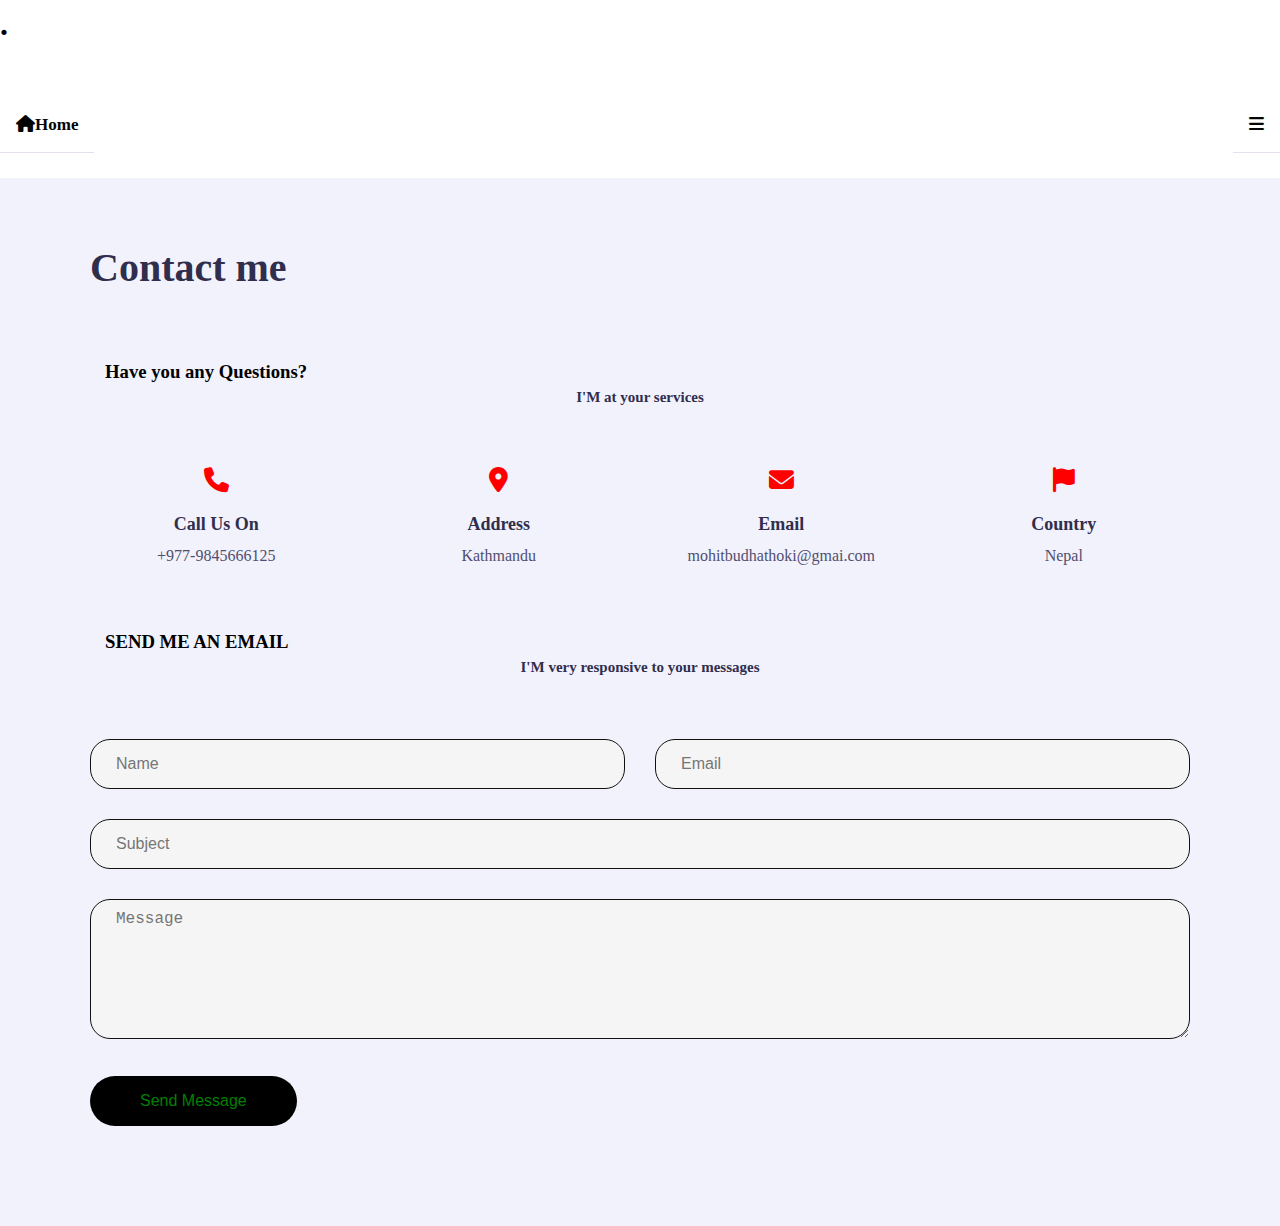
<file: contactus.html>
<!DOCTYPE html>
<html lang="en">
  <head>
    <title>Contactus Page</title>
    <link rel="stylesheet" href="https://cdnjs.cloudflare.com/ajax/libs/font-awesome/6.2.0/css/all.min.css">
    <meta charset="UTF-8">
    <link rel="stylesheet"  href="CSS/style.css">
    <link rel="stylesheet"  href="CSS/contactus.css">
    </head>
    <body>
    <section>
      <h1>.</h1>
        <div class="topnav" id="myTopnav">
            <a href="index.html" class="active"><i class="fa fa-home"></i>Home</a>
  <a href="portfolio.html"><i class="fa fa-user"></i>Portfolio</a>
    <a href="sitereport.html"><i class="fa fa-list"></i>Site Report</a>
    <a href="workexperience.html"><i class="fa fa-briefcase"></i>Work Experience</a>
    <a href="contactus.html"><i class="fa fa-comments"></i>Contact Us</a>
    
          
            <a href="javascript:void(0);" class="icon" onclick="myFunction()">
              <i class="fa fa-bars"></i>
            </a>
            
          </div>
        </section>

    
    
    <div class="main-container"></div>
    <div class="aside">
    <div class="logo">
    

    <div>
      <nav></nav>
            
        </div>
        </div>
        
    
        
        <ul class="nav">
            
        <li><a href="index.html" class="active"><i class="fa fa-home"></i>Home</a></li>
        <li><a href="portfolio.html"><i class="fa fa-user"></i>Portfolio</a></li>
        <li><a href="sitereport.html"><i class="fa fa-list"></i>Site Report</a></li>
        <li><a href="workexperience.html"><i class="fa fa-briefcase"></i>Work Experience</a></li>
        <li><a href="contactus.html"><i class="fa fa-comments"></i>Contact Us</a></li>
        
      </ul>
    
     
   </div>
    <!-- ===== Contact Us page  start===== -->
    <section class="contact section" id="contact">
        <div class="contact padd-15">
        <div class="container">
        <div class="row">
        <div class="section-title padd-15">
        <h2>Contact me</h2>
        </div>
        </div>
        
        <h3 class="Contact-title padd-15">Have you any Questions?</h3>
        <h4 class="contact-sub-title padd-15">I'M at your services</h4>
        <div class="row">
        <div class="contact-info-item padd-15">
        <div class="icon"><i class="fa fa-phone"></i></div>
        <h4>Call Us On</h4>
        <p>+977-9845666125</p>
        </div>
        <div class="contact-info-item padd-15">
        <div class="icon"><i class="fa fa-map-marker-alt"></i></div>
        <h4>Address</h4>
        <p>Kathmandu</p>
        </div>
        <div class="contact-info-item padd-15">
        <div class="icon"><i class="fa fa-envelope"></i></div>
        <h4>Email</h4>
        <p>mohitbudhathoki@gmai.com</p>
        </div>
        <div class="contact-info-item padd-15">
        <div class="icon"><i class="fa fa-flag"></i></div>
        <h4>Country</h4>
        <p>Nepal</p>
        </div>
        </div>
        <h3 class="Contact-title padd-15">SEND ME AN EMAIL</h3>
        <h4 class="contact-sub-title padd-15">I'M very responsive to your messages</h4>
       <div class="row">
        <div class="contact-form padd-15">
       <div class="row">
        <div class="form-item col-6 padd-15">
        <div class="form-group">
        <input type="text" class="form-control" placeholder="Name">
        </div>
        </div>
        <div class="form-item col-6 padd-15">
        <div class="form-group">
        <input type="email" class="form-control" placeholder="Email">
        </div>
        </div>
       </div>
       <div class="row">
        <div class="form-item col-12 padd-15">
        <div class="form-group">
        <input type="text" class="form-control" placeholder="Subject">
        </div>
        </div>
       </div>
       <div class="row">
        <div class="form-item col-12 padd-15">
        <div class="form-group">
        <textarea class="form-control" placeholder="Message"></textarea>
        </div>
        </div>
       </div>
       <div class="row">
        <div class="form-item col-12 padd-15">
        <button type="submit" class="btn">Send Message</button>
        </div>
        </div>
        </div>
        </div>
        </div>
      </div>
      </section>
       
     
         
      <script>
        function myFunction() {
          var x = document.getElementById("myTopnav");
          if (x.className === "topnav") {
            x.className += " responsive";
          } else {
            x.className = "topnav";
          }
        }
        </script>
      
      </body>
      </html>
</file>
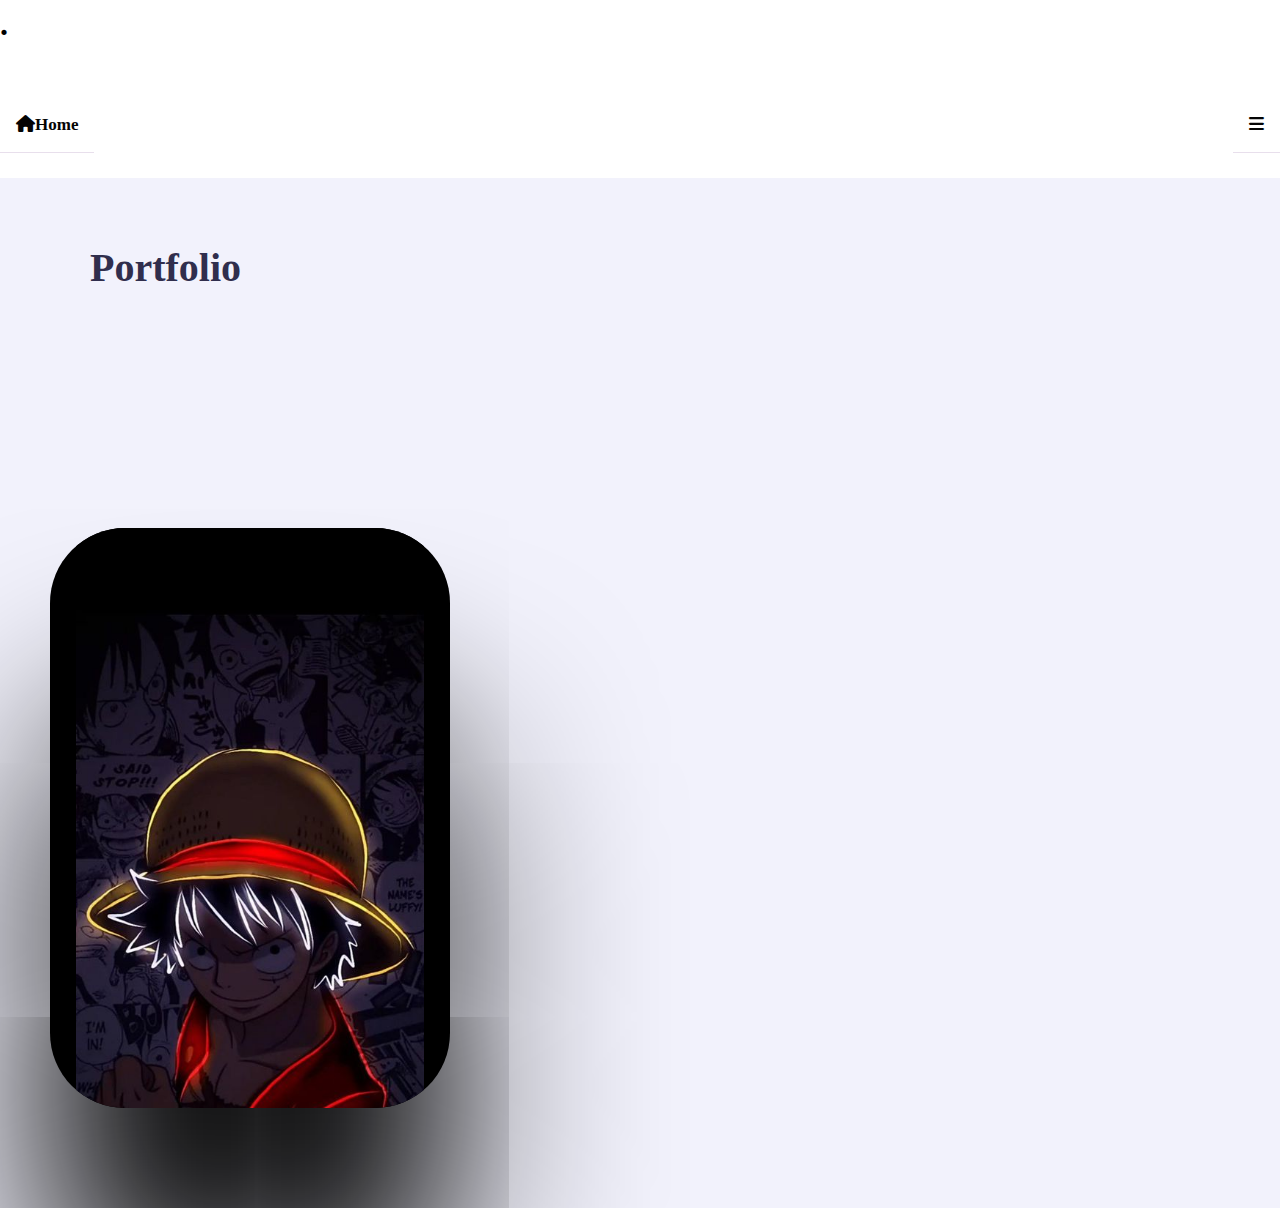
<file: portfolio.html>
<!DOCTYPE html>
<html lang="en">
  <head>
  <meta charset="UTF-8">
    <link rel="stylesheet" href="https://cdnjs.cloudflare.com/ajax/libs/font-awesome/6.2.0/css/all.min.css">

    <link rel="stylesheet"  href="CSS/style.css">
    <link rel="stylesheet"  href="CSS/portfolio.css">
   <title>Portfolio Page</title>
    </head>
    <body>
        <section>
          <h1>.</h1>
                <div class="topnav" id="myTopnav">
                    <a href="index.html" class="active"><i class="fa fa-home"></i>Home</a>
          <a href="portfolio.html"><i class="fa fa-user"></i>Portfolio</a>
            <a href="sitereport.html"><i class="fa fa-list"></i>Site Report</a>
            <a href="workexperience.html"><i class="fa fa-briefcase"></i>Work Experience</a>
            <a href="contactus.html"><i class="fa fa-comments"></i>Contact Us</a>
            
                  
                    <a href="javascript:void(0);" class="icon" onclick="myFunction()">
                      <i class="fa fa-bars"></i>
                    </a>
                    
                  </div>
                </section>
  
    <div class="main-container">
    <div class="aside">
    <div class="logo">
    
    

<div>
  <nav>

  </nav>
        
    </div>
    </div>
    

    
    <ul class="nav">
        
    <li><a href="index.html" class="active"><i class="fa fa-home"></i>Home</a></li>
    <li><a href="portfolio.html"><i class="fa fa-user"></i>Portfolio</a></li>
    <li><a href="sitereport.html"><i class="fa fa-list"></i>Site Report</a></li>
    <li><a href="workexperience.html"><i class="fa fa-briefcase"></i>Work Experience</a></li>
    <li><a href="contactus.html"><i class="fa fa-comments"></i>Contact Us</a></li>
    
  </ul>

   </div>
   
  
    <div class="main-content"></div>
    <section class="portfolio section " id="portfolio">
        <div class="container">
        <div class="row">
        <div class="section-title padd-15">
        <h2>Portfolio</h2>
        </div>
        </div>
        <div class="row">
        <div class="about-content padd-15">
        <div class="row">
        <div class="about-text padd-15">
        </div>
        </div>
        </div>
        </div>
        </div>
        <div class="header-text">
          <p>

          </p>
      </div>
  

      <div class="grid">
          <div class="grid-item">
              <div class="card">
                  <div class="card" >
                  <div class="card-img"><img src="./images/luffy2.jpg" alt="IMG"></div>
                  <div class="card-content">
                      <h1 class="card-header">.</h1>
                      <button class="card-btn">More info<span>&rarr;</span></button>
                  </div>
              </div>
              </div>
          </div>
      </div>

            </section>
             
      <script>
        function myFunction() {
          var x = document.getElementById("myTopnav");
          if (x.className === "topnav") {
            x.className += " responsive";
          } else {
            x.className = "topnav";
          }
        }
        </script>
   
    </div>
   </body>
</file>
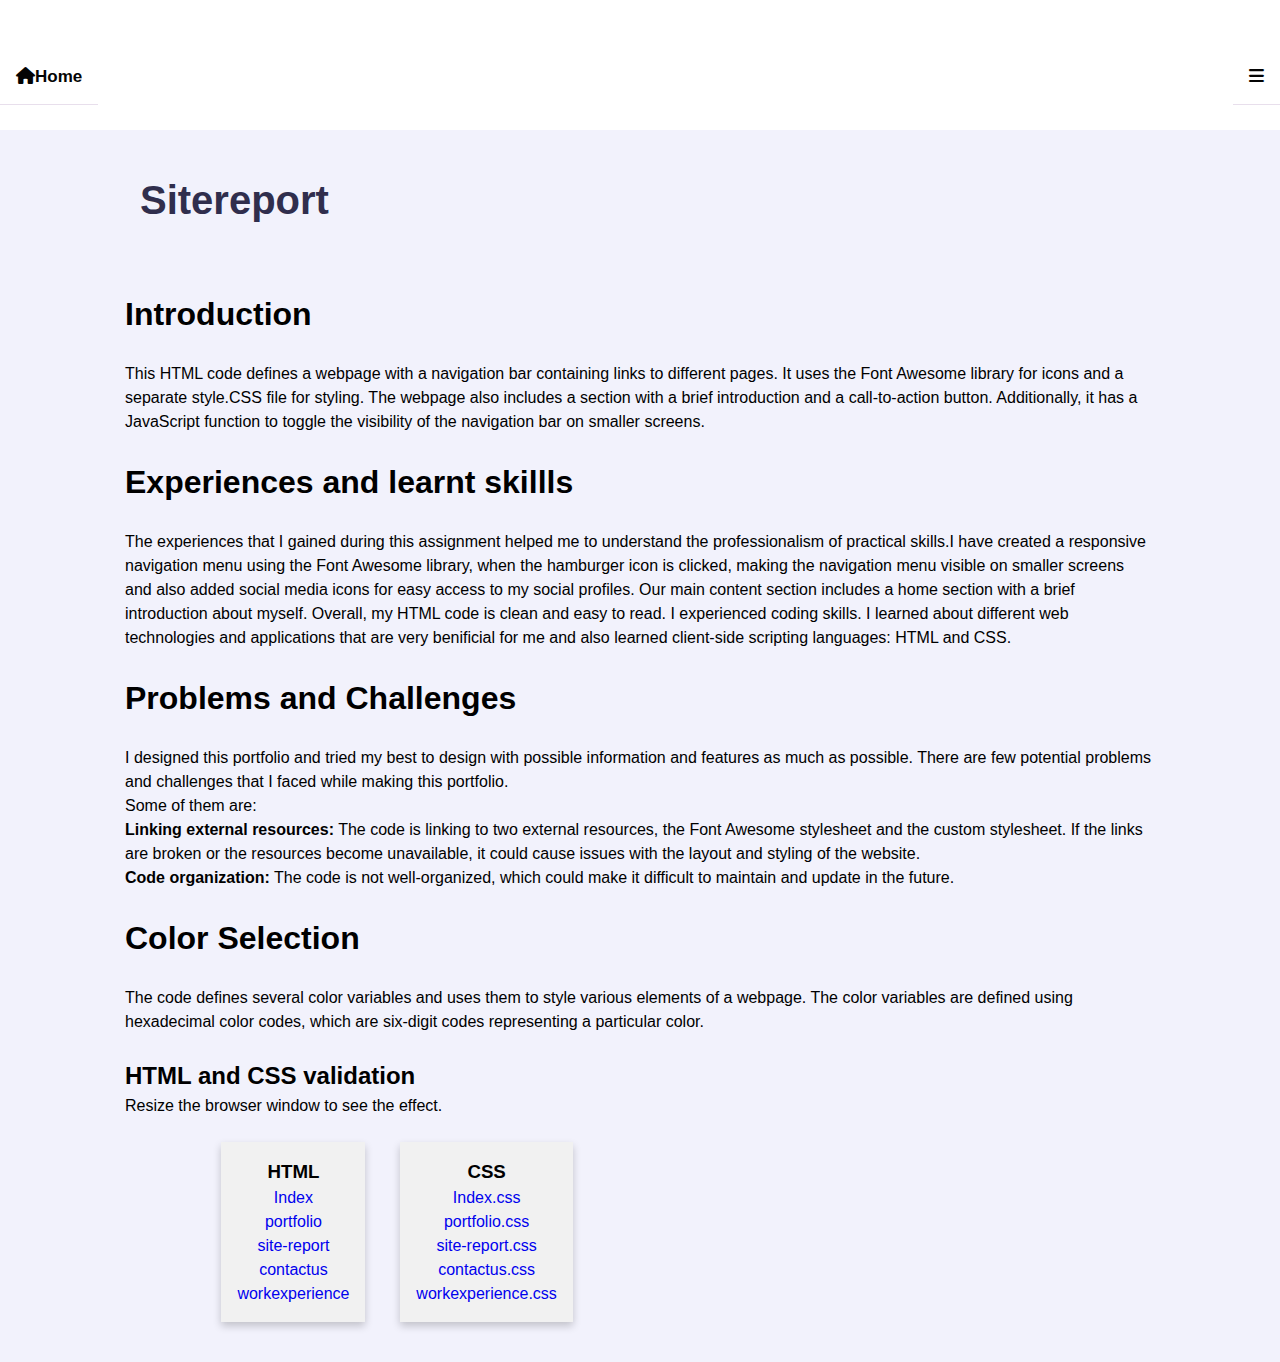
<file: sitereport.html>
<!DOCTYPE html>
<html lang="en">
  <head>
    <meta charset="UTF-8">
    <link rel="stylesheet" href="https://cdnjs.cloudflare.com/ajax/libs/font-awesome/6.2.0/css/all.min.css">
    <link rel="stylesheet"  href="CSS/style.css">
    <link rel="stylesheet"  href="CSS/sitereport.css">
    <title>Site Report Page</title>
    </head>
    <body>
    
      <div class="topnav" id="myTopnav">
          <a href="index.html" class="active"><i class="fa fa-home"></i>Home</a>
<a href="portfolio.html"><i class="fa fa-user"></i>Portfolio</a>
  <a href="sitereport.html"><i class="fa fa-list"></i>Site Report</a>
  <a href="workexperience.html"><i class="fa fa-briefcase"></i>Work Experience</a>
  <a href="contactus.html"><i class="fa fa-comments"></i>Contact Us</a>
  
        
          <a href="javascript:void(0);" class="icon" onclick="myFunction()">
            <i class="fa fa-bars"></i>
          </a>
          
        </div>
      
      
   
    <div class="main-container">
    <div class="aside">
    <div class="logo">

      <div>
        <nav></nav>
              
          </div>
          </div>
          
      
          
          <ul class="nav">
              
          <li><a href="index.html" class="active"><i class="fa fa-home"></i>Home</a></li>
          <li><a href="portfolio.html"><i class="fa fa-user"></i>Portfolio</a></li>
          <li><a href="sitereport.html"><i class="fa fa-list"></i>Site Report</a></li>
          <li><a href="workexperience.html"><i class="fa fa-briefcase"></i>Work Experience</a></li>
          <li><a href="contactus.html"><i class="fa fa-comments"></i>Contact Us</a></li>
          
        </ul>
      
     
   </div><!-- ===== Site Report page start===== -->
<div class="sitereport section " id="sitereport">

    <div class="container">
    <div class="row">
    <div class="section-title padd-15">
    <h2>Sitereport</h2></div>
    
    <div class="intro">
      <h1>Introduction</h1><br>
      <p>This HTML code defines a webpage with a navigation bar containing links to different pages. 
        It uses the Font Awesome library for icons and a separate style.CSS file for styling.
        The webpage also includes a section with a brief introduction and a call-to-action button. 
        Additionally, it has a JavaScript function to toggle the visibility of the navigation bar on smaller screens.</p>
    </div><br>

    <div class="intro">
      <h1>Experiences and learnt skillls</h1><br>
      <p> The experiences that I gained during this assignment helped me to understand the professionalism of practical skills.I have created a responsive navigation menu using the Font Awesome library, when the hamburger icon is clicked, making the navigation menu visible on smaller screens and also added social media icons for easy access to my social profiles.
  Our main content section includes a home section with a brief introduction about myself. Overall, my HTML code is clean and easy to read. I experienced coding skills. I learned about different web technologies and applications that are very benificial for me and also learned client-side scripting languages: HTML and CSS.</p>
    </div>
    <br>

    <div class="intro">
      <h1>Problems and Challenges</h1><br>
      <p>I designed this portfolio and tried my best to design with possible information and features as much as possible. There are few potential problems and challenges that I faced while making this portfolio.
       <br> Some of them are:<br>
       <b> Linking external resources:</b> The code is linking to two external resources, the Font Awesome stylesheet and the custom stylesheet. 
        If the links are broken or the resources become unavailable, it could cause issues with the layout and styling of the website.<br>
        <b>Code organization:</b> The code is not well-organized, which could make it difficult to maintain and update in the future.

      </p>
    </div>
    <br>
    <div class="intro">
      <h1>Color Selection</h1><br>
      <p>  The code defines several color variables and uses them to style various elements of a webpage. The color variables are defined using hexadecimal color codes, which are six-digit codes representing a particular color.</p><br>
    </div>
  
    <br>
    <div>
      <h2>HTML and CSS validation</h2>
    <p>Resize the browser window to see the effect.</p>
    <br>
    
    <div class="row">
      <div class="column">
        <div class="card">
          <h3>HTML </h3>
          <p><a href="./images/index.png">Index</a></p>
          <p><a href="./images/portfolio.png">portfolio</a></p>
          <p><a href="./images/sitereport.png">site-report</a></p>
          <p><a href="./images/contactus.png">contactus</a></p>
          <p><a href="./images/workexperience.png">workexperience</a></p>
        </div>
    
    
      <div class="column">
        <div class="card">
          <h3>CSS </h3>
          <p><a href="./images/style.png">Index.css</a></p>
          <p><a href="./images/portfoliocss.png">portfolio.css</a></p>
          <p><a href="./images/sitereportcss.png">site-report.css</a></p>
          <p><a href="./images/contactuscss.png">contactus.css</a></p>
          <p><a href="./images/workexperiencecss.png">workexperience.css</a></p>
        </div>
      </div>
    </div>
    </div>
    </div>
    </div>
</div>
</div>
</div>

    <script>
      function myFunction() {
        var x = document.getElementById("myTopnav");
        if (x.className === "topnav") {
          x.className += " responsive";
        } else {
          x.className = "topnav";
        }
      }
      </script>
    
      
  
  
</body>
</html>
</file>
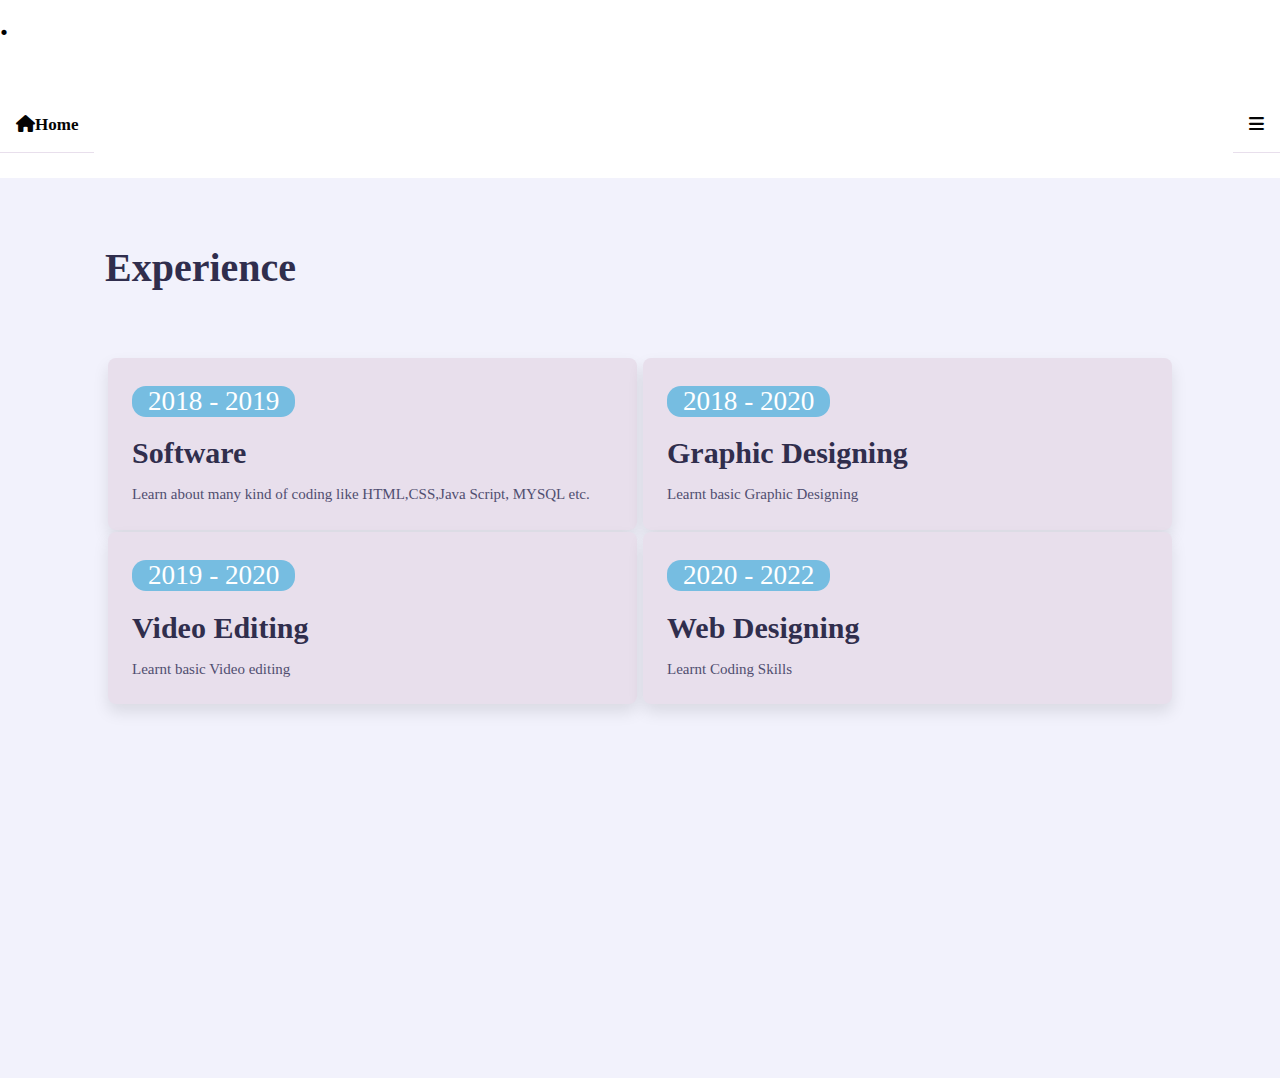
<file: workexperience.html>
<!DOCTYPE html>
<html lang="en">
  <head>
    
  <meta charset="UTF-8">
    <link rel="stylesheet" href="https://cdnjs.cloudflare.com/ajax/libs/font-awesome/6.2.0/css/all.min.css">

    <link rel="stylesheet"  href="CSS/style.css">
    <link rel="stylesheet"  href="CSS/workexperience.css">
    <!-- Site Tittle-->
   <title>WorkExperience Page</title>
    </head>
    <body>
    <section>
      <h1>.</h1>
        <div class="topnav" id="myTopnav">
            <a href="index.html" class="active"><i class="fa fa-home"></i>Home</a>
  <a href="portfolio.html"><i class="fa fa-user"></i>Portfolio</a>
    <a href="sitereport.html"><i class="fa fa-list"></i>Site Report</a>
    <a href="workexperience.html"><i class="fa fa-briefcase"></i>Work Experience</a>
    <a href="contactus.html"><i class="fa fa-comments"></i>Contact Us</a>
    
          
            <a href="javascript:void(0);" class="icon" onclick="myFunction()">
              <i class="fa fa-bars"></i>
            </a>
            
          </div>
        </section>
    
    <div class="main-container"></div>
    <div class="aside">
    <div class="logo">
      <div>
        <nav></nav>
              
          </div>
          </div>
          
      
          
          <ul class="nav">
              
          <li><a href="index.html" class="active"><i class="fa fa-home"></i>Home</a></li>
          <li><a href="portfolio.html"><i class="fa fa-user"></i>Portfolio</a></li>
          <li><a href="sitereport.html"><i class="fa fa-list"></i>Site Report</a></li>
          <li><a href="workexperience.html"><i class="fa fa-briefcase"></i>Work Experience</a></li>
          <li><a href="contactus.html"><i class="fa fa-comments"></i>Contact Us</a></li>
          
        </ul>
      
         
     
   </div>
<!-- ===== Work experiences start page===== -->
<section class="experience section" id="experience">
    <div class="container padd-15">
    <div class="row">
    <div class="section-title padd-15">
    <h2>Experience</h2>
    </div>
    </div>
     <div class="box-container">
           <div class="box">
               <div class="content padd-15">
                   <span> 2018 - 2019 </span>
                   <h3>Software</h3>
                   <p>Learn about many kind of coding like HTML,CSS,Java Script,
                   MYSQL etc. </p>
               </div>
           </div>
           <div class="box">
               <div class="content padd-15">
                   <span> 2018 - 2020 </span>
                   <h3>Graphic Designing</h3>
                   <p>Learnt basic Graphic Designing </p>
               </div>
           </div>
           <div class="box">
            <div class="content padd-15">
                <span> 2019 - 2020 </span>
                <h3>Video Editing</h3>
                <p>Learnt basic Video editing </p>
            </div>
        </div>
        <div class="box">
          <div class="content padd-15">
              <span> 2020 - 2022 </span>
              <h3>Web Designing</h3>
              <p> Learnt Coding Skills  </p>
          </div>
      </div>
       </div>
       
    </div>
   </section>
      
   <script>
   function myFunction() {
     var x = document.getElementById("myTopnav");
     if (x.className === "topnav") {
       x.className += " responsive";
     } else {
       x.className = "topnav";
     }
   }
   </script>

</body>
</html>
</file>
<file: CSS/style.css>
@import url('https://fonts.googleapis.com/css2?family=Clicker+Script&family=Poppins&display=swap');
 :root
 {
 --bg-black-900: #f2f2fc;
 --bg-black-100: #fdf9ff;
 --bg-black-50: #e8dfec;
 --text-black-900: #302e4d; 
 --text-black-700: #504e70; 
 }
 body.dark{
 --bg-black-900: #151515;
 --bg-black-100: #222222;
 --bg-black-50: #393939;
 --text-black-900: #ffffff; 
 --text-black-700: black;
 }
 body
 {
 line-height: 1.5;
 font-size: 16px;

 }
 *
 {
 margin: 0;
 padding: 0;
 outline: none;
 text-decoration: none;
 box-sizing: border-box;
 }
 ::before,::after
 {
 box-sizing: border-box;
 }
 ul{
 list-style: none;
 }

 .section
 {
 background: var(--bg-black-900);
 min-height: 100vh;
 display: block;
 padding: 0 30px;
 opacity: 1;
 left: 270px;
 right: 0;
 bottom: 0;
 z-index: 0;
 overflow-y: auto;
 overflow-x: hidden;
 transition: all 0.3s ease;
 }

 
 
 
 .padd-15
 {
 padding-left: 15px;
 padding-right: 15px;
 }
 .container{
    max-width: 1100px;
    width: 100%;
    margin: auto;

 }
 .section .container
 {
 padding-top: 60px;
 padding-bottom: 70px;
 }
 .section-title
 {
 flex: 0 0 100%;
 max-width: 100%;
 margin-bottom: 60px;
 }
 .section-title h2
 {
 font-size: 40px;
 color: var(--text-black-900);
 font-weight: 700;
 position: relative;
 }
 .section-title h2:before
 {
 content: '';
 height: 4px;
 width: 50px;
 background-color: #00FF10;
 position: relative;
 top: 100%;
 left: 0;
 }
 .section-title h2:after
 {
 content: '';
 height: 4px;
 width: 25px;
 background-color:#00FF10;
 position: relative;
 top: 100%;
 left: 0;
 margin-top: 8px;
 }
 .row
 {
 display: flex;
 flex-wrap: wrap;
 margin-left: -15px;
 margin-right: -15px;
 position: relative;
 }
 .btn
 {
 font-size: 16px;
 font-weight: 500;
 padding: 12px 35px;
 color: green;
 border-radius: 40px;
 display: inline-block;
 white-space: nowrap;
 cursor: pointer;
 border: none;
 background: black;
 transition: all 0.3s ease;
 }
 .btn:hover{
 transform: scale(1.05);
    background:#00FF10;
    letter-spacing: .2rem;
}
 /* aside */ 
 .aside
 {
 width: 243px;
 background: var(--bg-black-100);
 position: fixed;
 left: 0;
 top: 0;
 padding: 30px;
 height: 100%;
 border-right: 1px solid var(--bg-black-50);
 display: flex;
 justify-content: center;
 align-items: center;
 z-index: 10;
 transition: all 0.3s ease;
 }
 .aside .logo
 {
 position:relative;
 top: 50px;
 font-size: 30px;
 text-transform: capitalize;
 }
 .aside .logo a
 {
 color: var(--text-black-900);
 font-weight: 700;
 padding: 15px 20px;
 font-size: 30px;
 letter-spacing: 5px;
 position: relative;
 }
 .aside .logo a span
 {
 font-family: 'Clicker Script',cursive;
 font-size: 40px;
 }
 .aside.nav-toggler .open span{
    background: transparent;
 }
 .aside .logo a:before
 {
 content: '';
 position: relative;
 width: 20px;
 height: 20px;
 border-bottom: 5px solid var(--skin-color);
 border-left: 5px solid var(--skin-color);
 bottom: 0;
 left: 0;

 }
 .aside .nav-toggler .open span::before{
    transform: rotate(45deg);
    top: 0;

 }
 .aside .logo a:after {
   content: '';
   width: 20px;
   height: 20px;
   border-top: 5px solid var(--lightblue);
   border-right: 5px solid var(--lightblue);
   top: 0;
   right: 0;
 }
 

.aside .nav
 {
 margin-top: 50px;
 }
 
 .aside .nav li
 {
 margin-bottom: 25px;
 display: block;
 }
 .aside .nav li a
 {
 font-size: 16px;
 font-weight: 600;
 display: block;
 border-bottom: 1px solid var(--bg-black-50);
 color: var(--text-black-900);
 padding: 5px 15px;
 }
 .aside .nav li a.active
 {
 color: var(--skin-color);
 }
 .aside .nav li a i 
 {
 margin-right: 15px;
 }

 /* home */
 .home{
 min-height: 100vh;
 display:flex;
 color: var(--text-black-900);
 }
 .home .home-info
 {
 flex: 0 0 60%;
 max-width: 60%;
 }
 h3.hello
 {
 font-size: 28px;
 margin: 15px 0;
 }
 h3.hello span
 {
 font-family: 'Clicker Script',cursive;
 font-size: 30px;
 font-weight: 700;
 color: var(--skin-color);
 }
 h3.my-profession
 {
 font-size: 30px;
 margin: 15px 0;
 }
 .typing
 {
 color: var(--skin-color);
 }
 .home-info p{
 margin-bottom: 70px;
 font-size: 20px;
 color: var(--text-black-700);
 }
 .home .home-img
 {
 flex: 0 0 40%;
 max-width: 40%;
 text-align: center;
 position: relative;
  border-radius: 40px;
    box-shadow: 0 .40px 100px rgba(0,0,0,.1);
 }
 .home .home-img::after
 {
 content: '';
 
 height: 80px;
 width: 80px;
 border-bottom: 10px solid #00FF10;
 border-right: 10px solid #00FF10;
 right: 20px;
 bottom: -40px;
 }
 .home .home-img::before
 {
 content: '';

 height: 80px;
 width: 80px;
 border-top: 10px solid #00FF10;
 border-left: 10px solid #00FF10;
       left: 20px;
 top: -40px;
 }
 .home .home-img img
 {
 height: 400px;
   border-radius: 10px;
    box-shadow: 3px 3px 5px black;
    cursor: pointer;
    margin: auto;
 }







@media (max-width: 1600px)

{
   

 .aside
 {
 left: -270px;
 }
 .aside.open{
    left: 0;
 }
 
 .section{
    left: 0;
 }
 .section .open
 {
    left: 270px;
 }

 .about.about-content.personal-info .info-item p span
 {
 display: block;
 margin-left: 0;
 }
}
@media (max-width: 991px)
{
.contact .contact-info-item,
.experience .box-container .box ,
 .portfolio .box-container .box i{
 flex: 0 0 50%;
 max-width: 50%;
 }
 .home .home-info
 {
 flex: 0 0 100%;
 max-width: 100%;
 }
 .home .home-img
 {
 /*display: none;*/
 margin: auto;
 margin-top: 50px;
 max-width: 100%;

 }
  .home-img::before{
        border-top: none;
        border-left: none;
    }
    .home-img::after{
        border-bottom: none;
        border-right: none;
    }
    #mohit{
        display: flex;
        flex-direction: column-reverse;
    }
     .home-img img{
        object-fit: cover;
        width: 100%
    }
}
@media (max-width: 767px)
{
    .contact .contact-form .col-6,
    .contact .contact-info-item,s
    .sitereport .box-container .box i ,
 .experience .box-container .box ,
 .portfolio .about-content .skills,
 .portfolio .about-content .personal-info
 {
 flex: 0 0 100%;
 max-width: 100%;
 }
}

.topnav {
   overflow: hidden;
   margin-top: 50px;
   margin-bottom: 25px;
   display: block;
 }
 
 .topnav a {
   float: left;
   color: #040404;
   padding: 14px 16px;
   text-decoration: none;
   font-size: 17px;
 font-weight: 600;
 border-bottom: 1px solid var(--bg-black-50);

 }
 
 .topnav .icon {
   display: none;
 }

 
 @media screen and (max-width: 1600px) {
   .topnav a:not(:first-child) {display: none;}
   .topnav a.icon {
     float: right;
     display: block;
   }
 }


 @media (min-width:1600px){
.topnav{
   display: none;
}
 }
 
 @media screen and (max-width: 1600px) {
   .topnav.responsive {position: relative;}
   .topnav.responsive .icon {
     
     right: 0;
     top: 0;
   }
   .topnav.responsive a {
     float: none;
     display: block;
     text-align: center;
   }
 }
</file>
<file: CSS/contactus.css>
.contact-title
{
 color: var(--skin-color);
 text-align: center;
 font-size: 25px;
 margin-bottom: 20px;
}
.contact-sub-title
{
 color: var(--text-black-900);
 text-align: center;
 font-size: 15px;
 margin-bottom: 60px;
}
.contact .contact-info-item{
 flex: 0 0 25%;
 max-width: 25%;
 text-align: center;
 margin-bottom: 60px;
}
.contact .contact-info-item .icon{
 display: inline-block;
}

.contact .contact-info-item .icon .fa{
 font-size: 25px;
 color: red;
}
.contact .contact-info-item h4{
 font-size: 18px;
 font-weight: 700;
 color: var(--text-black-900);
 text-transform: capitalize;
 margin: 15px 0 5px;
}
.contact .contact-info-item p{
 font-size: 16px;
 line-height: 25px;
 color: var(--text-black-700);
 font-weight: 400;
}
.contact .contact-form
{
 flex: 0 0 100%;
 max-width: 100%;
}
.contact .contact-form .col-6{
 flex: 0 0 50%;
 max-width: 50%;
}
.contact .contact-form .col-12{
 flex: 0 0 100%;
 max-width: 100%;
}
.contact .contact-form .form-item{
 margin-bottom: 30px;
}
.contact .contact-form .form-item .form-control{
 width: 100%;
 height: 50px;
 border-radius: 20px;
 background:whitesmoke;
 border: 1px solid #101110;
 padding: 10px 25px;
 font-size: 16px;
 color: var(--text-black-700);
 transition: all 0.3s ease;
}
.contact .contact-form .form-item .form-control:focus
{
 box-shadow: 0 0 20px rgba(48, 48, 77, 0.15);
}
.contact .contact-form .form-item textarea.form-control
{
 height: 140px;
}
.contact .contact-form .btn{
 height: 50px;
 padding: 0 50px;
}
</file>
<file: CSS/portfolio.css>
.portfolio .row-1{
    display: flex;
    flex-wrap: wrap;
    gap:60px;
    padding-bottom: 2px;
}
.portfolio .about-content
{
 flex: 0 0 100%;
 max-width:100% ;
}
.portfolio .about-content .about-text
{
 flex: 0 0 100%;
 max-width: 100%;
}
.portfolio .about-content .about-text h3
{
 font-size: 24px;
 margin-bottom: 15px;
 font-weight: 700;
 color: var(--text-black-900);
}
.portfolio .about-content .about-text h3 span
{
 color: var(--skin-color);
}
.portfolio .about-content  .about-text p
{
 font-size: 16px;
 line-height: 25px;
 color: var(--text-black-700);
}
.portfolio .about-content .personal-info
{
 flex: 0 0 60%;
 max-width: 60%;
margin-top: 40px;
}
.portfolio .about-content .personal-info .info-item
{
flex: 0 0 50%;
max-width: 50%;
}
.portfolio .about-content .personal-info .info-item p{
 font-weight: 600;
 padding: 10px 0;
 font-size: 16px;
 color: var(--text-black-900);
 border-bottom: 1px solid var(--bg-black-50);
}
.portfolio .about-content .personal-info .info-item p span
{
 font-weight: 400;
 color: var(--text-black-700);
 margin-left: 4px;
 display: inline-block;
}
.portfolio .about-content .skills
{
 flex: 0 0 40%;
 max-width: 40%;
 margin-top: 40px;
}
.portfolio .about-content .personal-info .buttons
{
 margin-top: 30px;
}
.portfolio .about-content .personal-info .buttons .btn
{
 margin-right: 15px;
 margin-top: 10px;
}
.portfolio .about-content .skills .skill-item
{
 flex: 0 0 100%;
 max-width: 100%;
}
.portfolio .about-content .skills .skill-item h5
{
 line-height: 40px;
 font-weight: 600;
 font-size: 16px;
 color: var(--text-black-900);
 text-transform: capitalize;
}
.portfolio .about-content .skills .skill-item .progress
{
 background-color: var(--bg-black-50);
 height: 7px;
 border-radius: 4px;
 width: 100%;
 position: relative;
}
.about .about-content .skills .skill-item
{
 margin-bottom: 25px;
}
.portfolio .about-content .skills .skill-item .progress .progress-in
{
 position: absolute;
 left: 0;
 top: 0;
 height: 100%;
 border-radius: 4px;
 background-color: var(--skin-color);
}
.portfolio .about-content .skills .skill-item .skill-percent
{
position: absolute;
right: 0;
color: var(--text-black-900);
top: -40px;
font-weight: 400;
line-height: 40px;
}
.grid{
    display: grid;
    grid-gap: 45px;
    width: 1260px;
    padding: 100px 20px;
    align-items: start;
    grid-template-columns: repeat(auto-fit,minmax(30rem,1fr));
    padding-left: 500px;
}
.grid-item{
    background-color: black;
    overflow: hidden;
    box-shadow: 0 200px 200px black;
    border-radius: 75px;
    transition: 0.2s;
    cursor: pointer;
    width: 400px;
    height: 580px;
}

.grid-item:hover{
    box-shadow: 0 64px 128px black;
    transform: translate(-0.5%);
}

.card-img{
    width: 400px;
    height: 479px;
    display: block;
    object-fit: cover;
    padding: 0;
    
}

.card-content{
    padding: 30px;
}
.card-header{
    font-weight: 500;
    color: black;
    font-size: 30px;
    margin-left: 65px;
    margin-bottom: 15px;
}
.card-text{
    letter-spacing: 1px;
    font-size: 15px;
    line-height: 20px;
    color: brown;
    margin-bottom: 25px;
}
.card-btn{
    display: block;
    width: 100%;
    font-size: 20px;
    color: antiquewhite;
    text-align: center;
    background-color: blueviolet;
    border: none;
    border-radius: 10px;
    cursor: pointer;
    transition: 0.2s;
    letter-spacing: 1.6px;

}

.card-img{
    display: flex;
    justify-content: center;
    height: 790px;
    
}
.card-btn span{
    transition: 0.2s;
    margin-left: 30px;
}

.card-btn:hover, .card-btn:active{
    background-color: lightblue;
}

@media (max-width:1600px){
    .grid{
       padding-left: 500px;
       display: grid;
    grid-gap: 45px;
    width: 1260px;
    padding: 100px 20px;
    align-items: start;
    transition: 2s;
    grid-template-columns: repeat(auto-fit,minmax(30rem,1fr));
    }
     }
</file>
<file: CSS/sitereport.css>
.sitereport .box-container{
    display: flex;
    flex-wrap: wrap;
    gap:15px;
}
.sitereport .box-container .box{
    flex:1 1 25rem;
    text-align: center;
    padding:2rem;
    background:var(--bg-black-100);
    border-radius: .5rem;
    box-shadow:0 .5rem 1rem rgba(0,0,0,.1);
    transition: all 0.3s ease;
}
.sitereport .box-container .box:hover
{
 transform: scale(1.01);
 box-shadow: 0 0 20px rgba(48, 48, 77, 0.15);
}
.sitereport .box-container .box i{
    height:4rem;
    width:4rem;
    line-height: 60px;
    font-size: 25px;
    color:#fff;
    background:var(--skin-color);
    border-radius: 50%;
    text-align: center;
    transition: all 0.3s ease;
}
.sitereport .box-container .box i:hover{
 transform: scale(1.05);
 background-color: #00FF10;
}
.service .box-container .box h3{
    color:var(--text-black-900);
    font-weight: 700;
    text-transform: capitalize;
    font-size: 25px;
    padding-top: 10px;
    margin-bottom: 15px;
}
.sitereport .box-container .box p{
    color:var(--text-black-700);
    font-size: 15px;
    padding-top: 4px;
    line-height: 25px;
}
.sitereport .container
{
 padding: 40px;
}

.intro{
    display: flex;
    justify-content: center;
    display: block;
    
  
}
* {
    box-sizing: border-box;
  }
  
  body {
    font-family: Arial, Helvetica, sans-serif;
  }
  
  /* Float four columns side by side */
  .column {
    float: right;
    width: 25%;
    padding: 0 10px;
    display: flex;
    justify-content: center;
  }
  
  /* Remove extra left and right margins, due to padding */
  .row {margin: 0 -5px;}
  
  /* Clear floats after the columns */
  .row:after {
    content: "";
    display: table;
    clear: both;
  }
  
  /* Responsive columns */
  @media screen and (max-width: 600px) {
    .column {
      width: 100%;
      display: block;
      margin-bottom: 20px;
      display: flex;
      justify-content: center;
    }
  }
  
  /* Style the counter cards */
  .card {
    box-shadow: 0 4px 8px 0 rgba(0, 0, 0, 0.2);
    padding: 16px;
    text-align: center;
    background-color: #f1f1f1;
   margin-left: 200px;
  }
</file>
<file: CSS/workexperience.css>
.experience .box-container{
    display: flex;
    flex-wrap: wrap;
}
.experience .box-container .box{
    position: relative;
    flex:0 0 50%;
    border-left: .20px solid var(--skin-color);
    padding-left: 3px;
    padding-right: 3px;
    padding-bottom: 2px;  
    transition: all 0.3s ease;
}
.experience .box-container .box:hover{
 transform: scale(1.01);
 box-shadow: 0 0 20px rgba(48, 48, 77, 0.15);
}
.experience .box-container .box::before{
    content: '';
   
    top:0; left:-1rem;
    height:2rem;
    width:2rem;
    border-radius: 50%;
    background:#76bde1;
}
.experience .box-container .box .content{
    background:var(--bg-black-50);
    padding:1.5rem;
    box-shadow: 0 .5rem 1rem rgba(0,0,0,.1);
    border-radius: .5rem;
}
.experience .box-container .box .content span{
    color:#fff;
    font-size: 1.7rem;
    background:#76bde1;
    border-radius: 14px;
    padding:.4px 1rem;
}
.experience .box-container .box .content h3{
    font-size: 30px;
    padding:.5rem 0;
    color:var(--text-black-900);
}
.experience .box-container .box .content p{
    font-size: 15px;
    color:var(--text-black-700);
}
</file>
